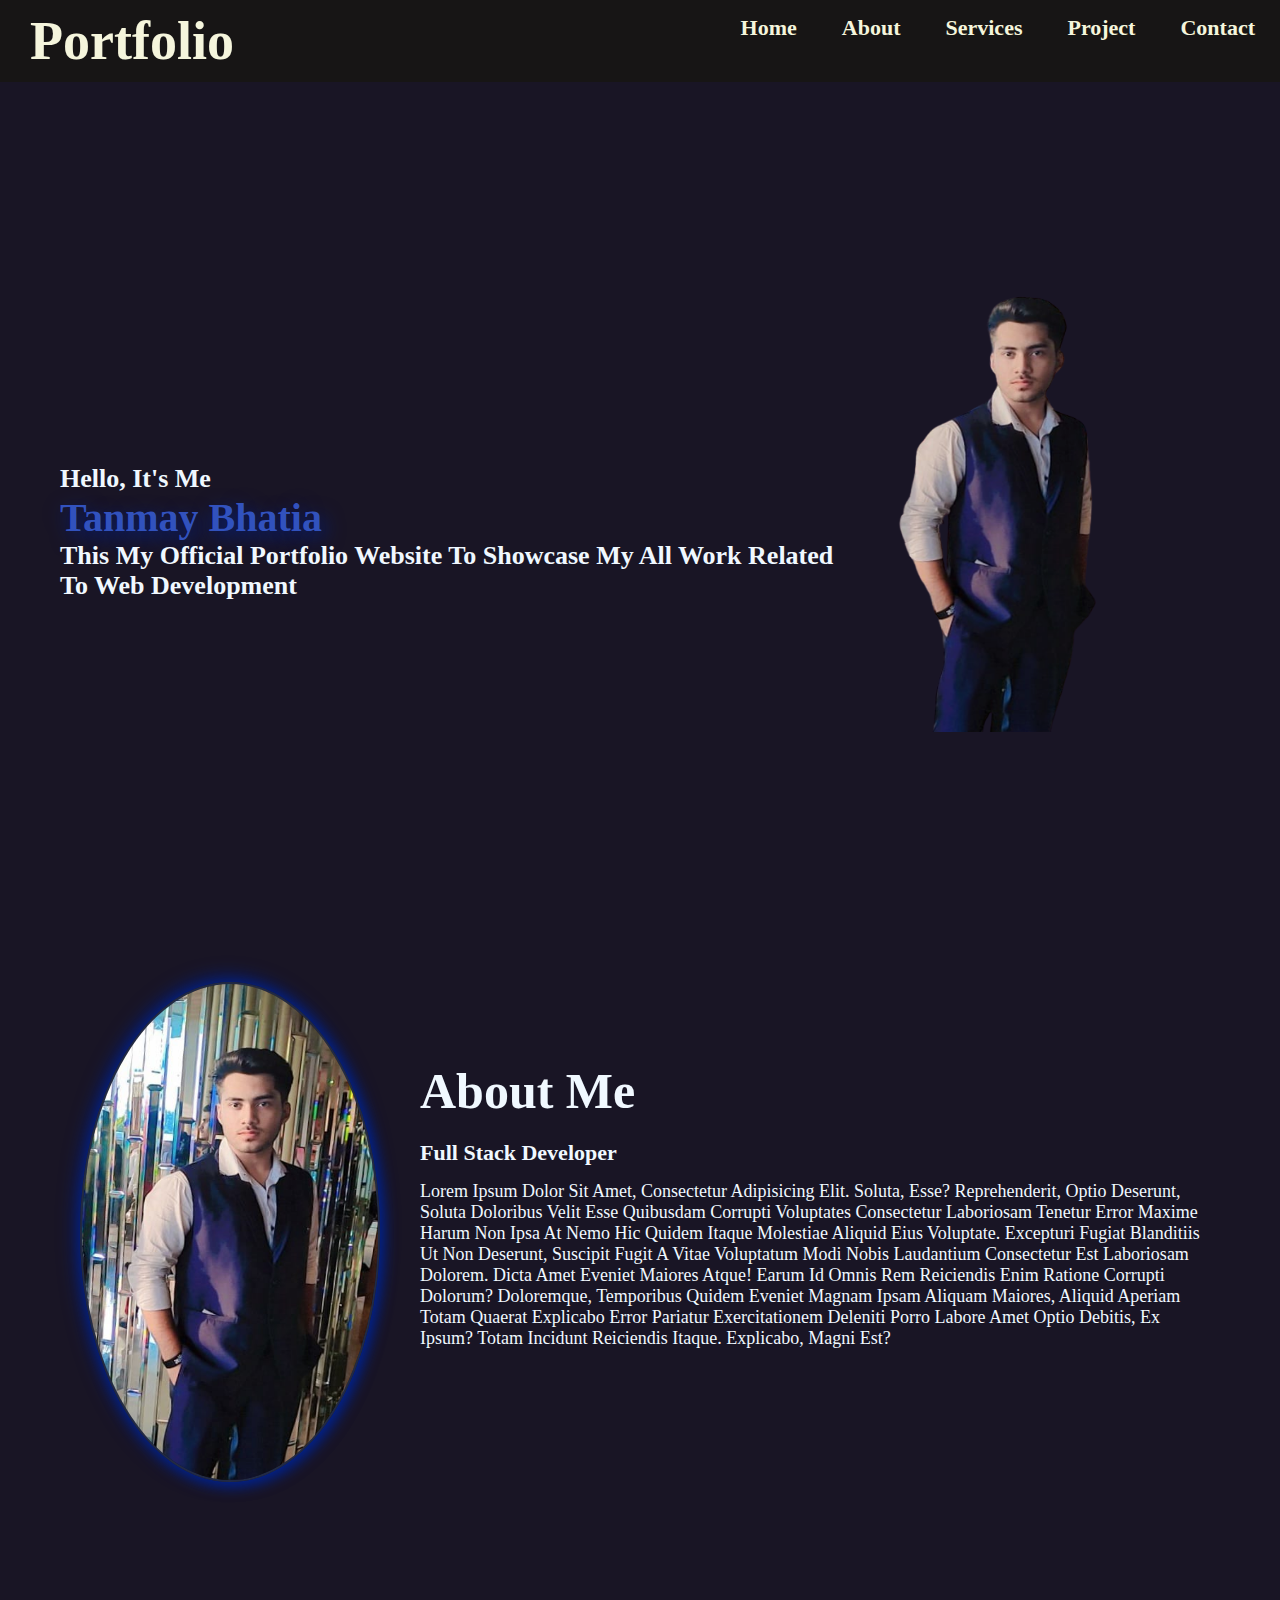
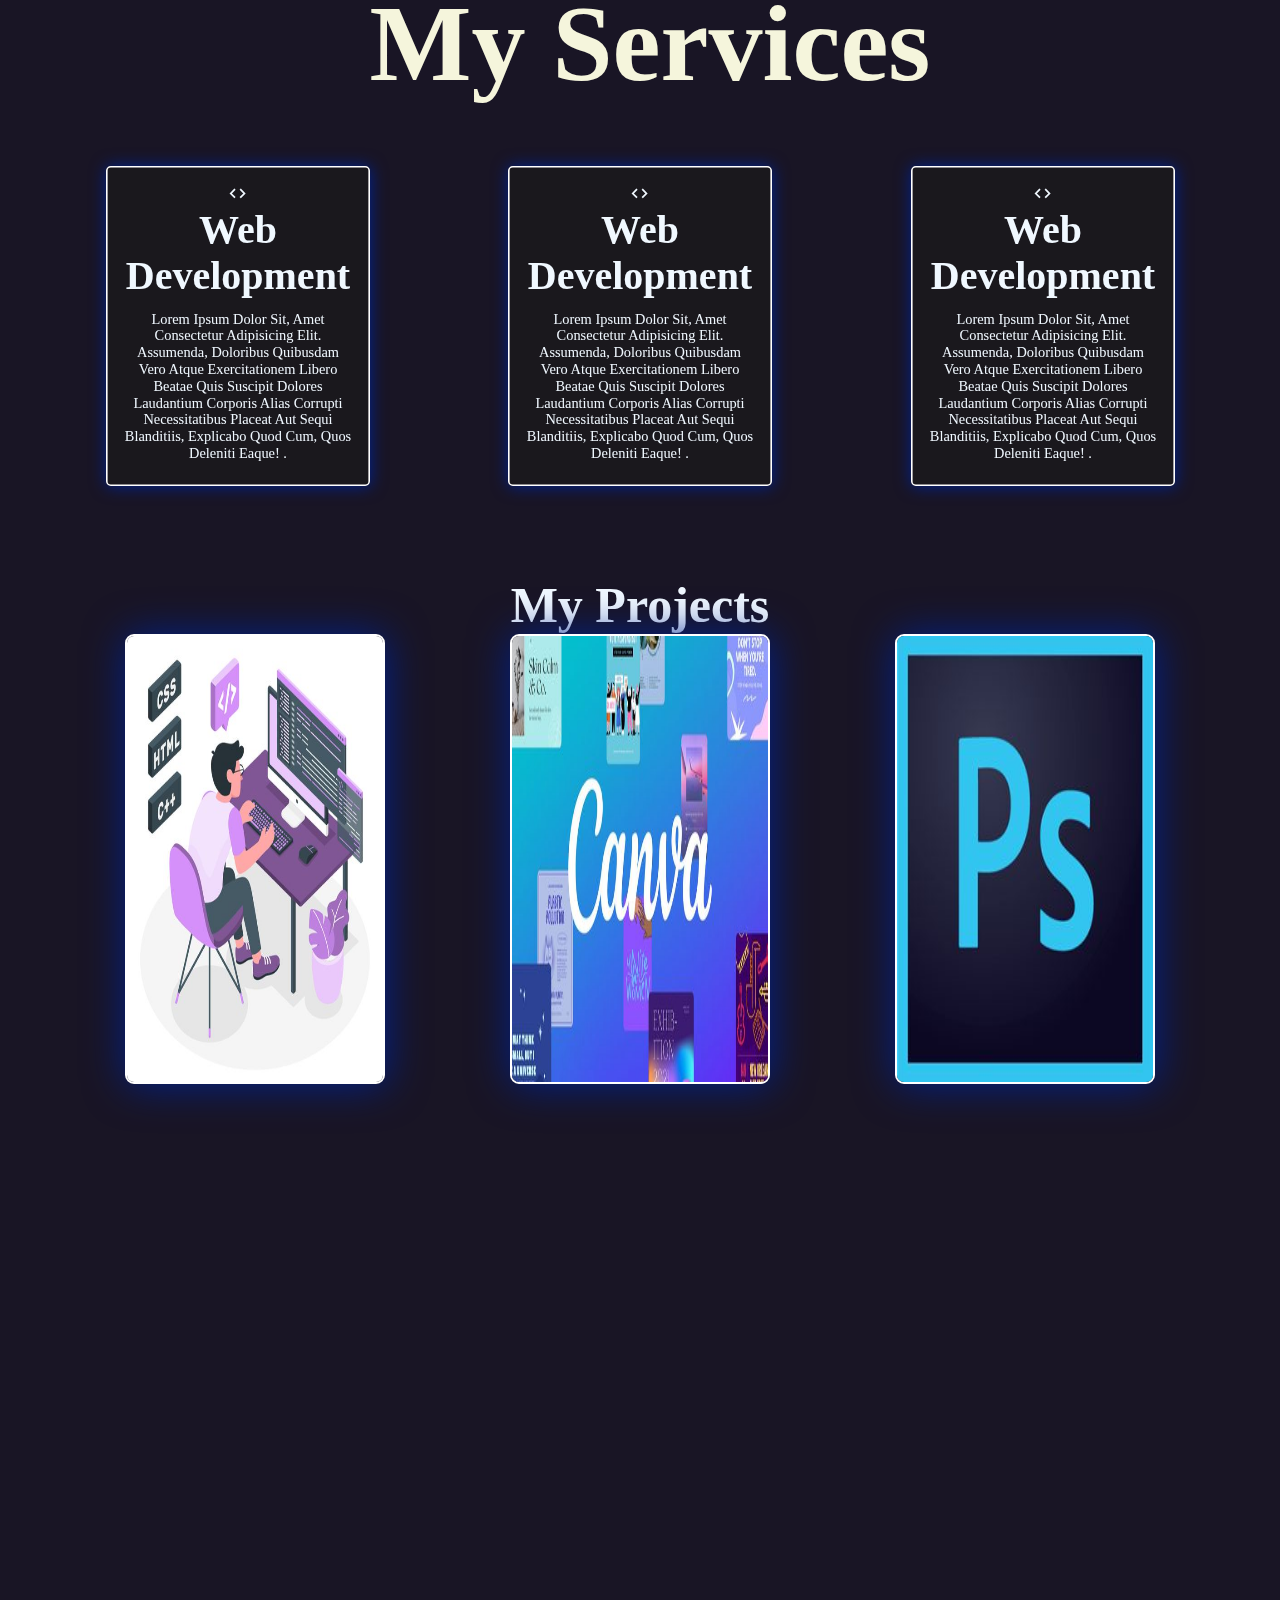
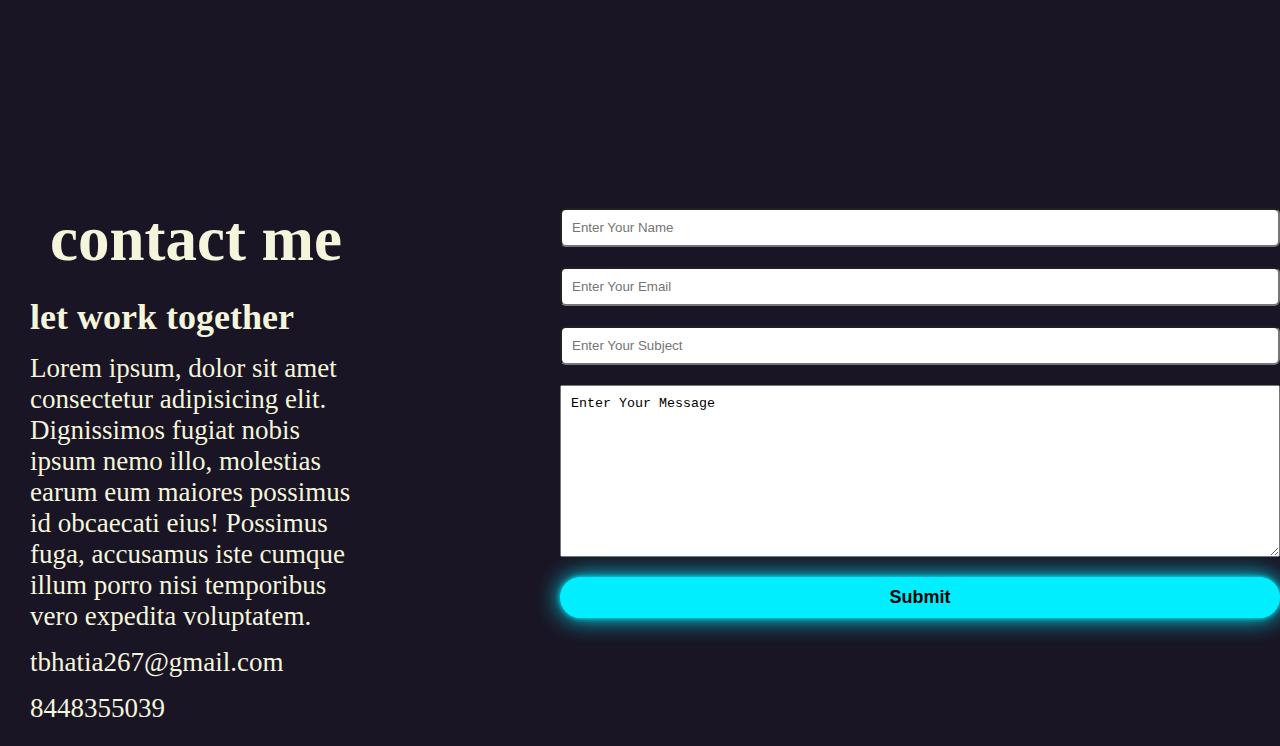
<file: portfolio/index.html>
<!DOCTYPE html>
<html lang="en">
<head>
    <meta charset="UTF-8">
    <meta name="viewport" content="width=device-width, initial-scale=1.0">
    <title>Document</title>
    <link rel="stylesheet" href="style.css">
    <link href='https://unpkg.com/boxicons@2.1.4/css/boxicons.min.css' rel='stylesheet'>
    <link rel="stylesheet" href="https://fonts.googleapis.com/css2?family=Material+Symbols+Outlined:opsz,wght,FILL,GRAD@20..48,100..700,0..1,-50..200" />
</head>
<body>
    <header >
        <div class="container">
        <h3 class="title">portfolio</h3>
        <nav>
                <ul>
                    <li><a href="#"></a>home</li>
                    <li><a href="#"></a>about</li>
                    <li><a href="#"></a>services</li>
                    <li><a href="#"></a>project</li>
                    <li><a href="#"></a>contact</li>
                </ul>
        </nav>
    </div>
    </header>
    <section >
        <div class="home">
        <div class="detel">
            <h3>Hello, it's me </h3>
            <h1><span class="name">tanmay bhatia </span></h1>
            <h3>this my official portfolio website to showcase my all work related</h3>
            <h3>to web development</h3>
        </div>
        <div class="setimg">
            <img src="mimg.png" class="image" alt="">
        </div>
        </div>
    </section>
    <section class="about">
        <div class="about-img">
            <div class="setimg">
            <img src="myimg.jpeg" class="abimage">
            </div>
        </div>
        <div class="abtext">
            <h2>about me</h2>
            <h4>full stack developer</h4>
            <p>Lorem ipsum dolor sit amet, consectetur adipisicing elit. Soluta, esse? Reprehenderit, optio deserunt, soluta doloribus velit esse quibusdam corrupti voluptates consectetur laboriosam tenetur error maxime harum non ipsa at nemo hic quidem itaque molestiae aliquid eius voluptate. Excepturi fugiat blanditiis ut non deserunt, suscipit fugit a vitae voluptatum modi nobis laudantium consectetur est laboriosam dolorem. Dicta amet eveniet maiores atque! Earum id omnis rem reiciendis enim ratione corrupti dolorum? Doloremque, temporibus quidem eveniet magnam ipsam aliquam maiores, aliquid aperiam totam quaerat explicabo error pariatur exercitationem deleniti porro labore amet optio debitis, ex ipsum? Totam incidunt reiciendis itaque. Explicabo, magni est?</p>
        </div>
    </section>
    <section>
        <div class="services">
            <div class="title">
                <h1>my services</h1>
            </div>
            <div class="con">
                <div class="card">
                    <span class="material-symbols-outlined">code</span>
                    <h2>web development</h2>
                    <p>Lorem ipsum dolor sit, amet consectetur adipisicing elit. Assumenda, doloribus quibusdam vero atque exercitationem libero beatae quis suscipit dolores laudantium corporis alias corrupti necessitatibus placeat aut sequi blanditiis, explicabo quod cum, quos deleniti eaque! .</p>
                </div>
                <div class="card">
                    <span class="material-symbols-outlined">code</span>
                    <h2>web development</h2>
                    <p>Lorem ipsum dolor sit, amet consectetur adipisicing elit. Assumenda, doloribus quibusdam vero atque exercitationem libero beatae quis suscipit dolores laudantium corporis alias corrupti necessitatibus placeat aut sequi blanditiis, explicabo quod cum, quos deleniti eaque! .</p>
                </div>
                <div class="card">
                    <span class="material-symbols-outlined">code</span>
                    <h2>web development</h2>
                    <p>Lorem ipsum dolor sit, amet consectetur adipisicing elit. Assumenda, doloribus quibusdam vero atque exercitationem libero beatae quis suscipit dolores laudantium corporis alias corrupti necessitatibus placeat aut sequi blanditiis, explicabo quod cum, quos deleniti eaque! .</p>
                </div>
            </div>
        </div>
    </section>
    <section>
        <h2 id="mp">my projects</h2>
        <div class="con2">
        <div class="wrapper">
            <div class="image1">
                <img src="wd.jpg" alt="">
                <div class="content1">
                    <p>Lorem ipsum dolor sit amet consectetur adipisicing elit.
                        <button class="btn"><a href="">view</a></button>
                    </p>
                </div>
            </div>
        </div>
        <div class="wrapper">
            <div class="image1">
                <img src="canv.jpg" alt="">
                <div class="content1">
                    <p>Lorem ipsum dolor sit amet consectetur adipisicing elit.
                        <button class="btn"><a href="">view</a></button>
                    </p>
                </div>
            </div>
        </div>
        <div class="wrapper">
            <div class="image1">
                <img src="ps.jpg" alt="">
                <div class="content1">
                    <p>Lorem ipsum dolor sit amet consectetur adipisicing elit.
                        <button class="btn"><a href="">view</a></button>
                    </p>
                </div>
            </div>
        </div>
    </div>
    </section>
    <section>
        <div class="cont3">
            <div class="contact">
                <h2 >contact <span>me</span></h2>
                <h3>let work together</h3>
                <p>Lorem ipsum, dolor sit amet consectetur adipisicing elit. Dignissimos fugiat nobis ipsum nemo illo, molestias earum eum maiores possimus id obcaecati eius! Possimus fuga, accusamus iste cumque illum porro nisi temporibus vero expedita voluptatem.</p>

                <p>tbhatia267@gmail.com</p>
                <p>8448355039</p>
            </div>
            <div class="form">
                <form action="">
                    <input type="text" placeholder="Enter Your Name">
                    <input type="name" placeholder="Enter Your Email" name="" id="">
                    <input type="text" placeholder="Enter Your Subject">
                    <textarea name="" id="" cols="30" rows="10">Enter Your Message</textarea>
                    <input type="submit" value="submit" class="submit">
                </form>
            </div>
        </div>        
    </section>

</body>
</html>
</file>
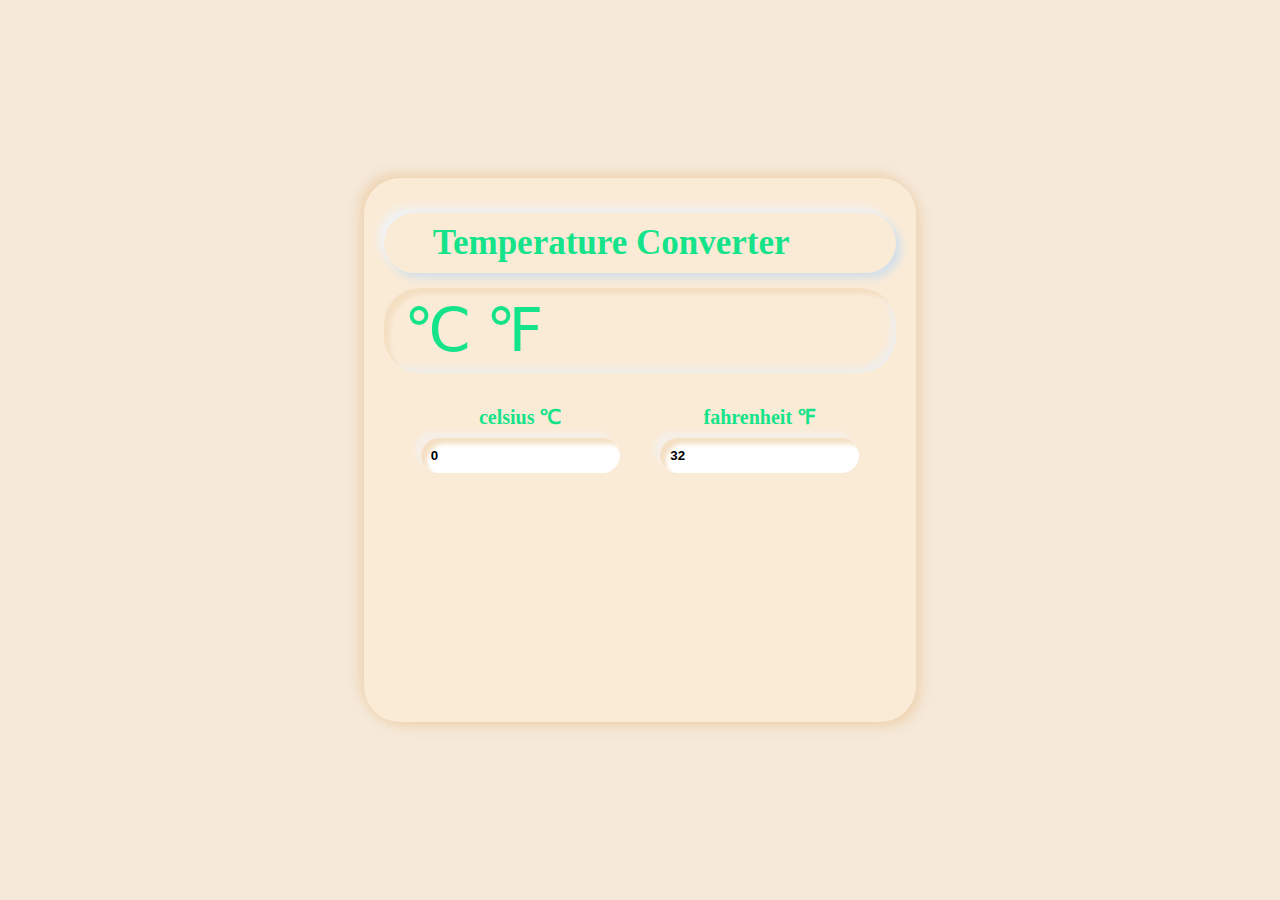
<file: temperature/index.html>
<!DOCTYPE html>
<html lang="en">
<head>
    <meta charset="UTF-8">
    <meta name="viewport" content="width=device-width, initial-scale=1.0">
    <title>Temperature Converter</title>
    <link rel="stylesheet" href="https://cdnjs.cloudflare.com/ajax/libs/font-awesome/6.4.2/css/all.min.css" integrity="sha512-z3gLpd7yknf1YoNbCzqRKc4qyor8gaKU1qmn+CShxbuBusANI9QpRohGBreCFkKxLhei6S9CQXFEbbKuqLg0DA==" crossorigin="anonymous" referrerpolicy="no-referrer" />
    <link rel="stylesheet" href="style.css">
</head>
<body>
    <div class="container">
        <div class="header">
            <span class="heading">Temperature Converter</span>
            <span class="icon"><i class="fas fa-temperature-high"></i></span>
        </div>
        <div class="text-symbol">
            <span>&#8451 &#8457</span>
            <span class="tempicon"><i class="fas fa-cloud-sun-rain"></i></span>
        </div>
        <div class="inptemp">
        <div class="celsius">
            <span class="text_celsius">celsius &#8451</span>
            <input type="number" value="0" id="celsius">
        </div>
        <div class="farenheit">
            <span class="text_fahrenheit">fahrenheit &#8457</span>
            <input type="number" value="32" id="fahrenheit">
        </div>
    </div>
    </div>
    <script>
        var c = document.getElementById("celsius");
        var f = document.getElementById("fahrenheit");
        c.addEventListener('input' ,function(){
            let cel=this.value;
            let fah=(cel*9/5)+32;
            if(!Number.isInteger(fah)){
                fah = fah.toFixed(4);
            }
            f.value=fah;
            
        });
        f.addEventListener('input',function(){
            let fah=this.value;
            let cel=(fah-32)*5/9;
            if(!Number.isInteger(fah)){
                cel = cel.toFixed(4);
            }
            c.value=cel;

        })
    </script>
</body>
</html>
</file>
<file: portfolio/style.css>
*{
    box-sizing: border-box;
    margin: 0%;
    padding: 0%;
}
body{
    background-color:rgb(25, 21, 37) ;
}
header {
    background-color: rgba(23, 21, 21);
    
    
}

.title{
    text-transform: capitalize;
    font-size: 6vh;
    color: beige;
    animation: slideright 1s ease forwards;
    margin-left: 20px;
}
.container div{
    box-shadow: 50px 70px white ;
}
.container{
    display: flex;
    justify-content: space-between;
    padding: 10px ;
    background-attachment: fixed;
}
ul{
    display: flex;
    list-style: none;
    cursor: pointer;
    margin-top: 5px;
    margin-right: 15px;
}
ul li{
    margin-left:45px ;
    text-transform: capitalize;
    color: beige;
    animation: slidetop 1s ease forwards;
    font-size: 22px;

}
ul {
    font-weight:600;
    transition: 0.3s;
}
ul li:hover{
   /* color: #3354c2f7;
    font-size: 26px;*/
    box-shadow: 7px 9px 30px #202020 ,-7px -9px 40px #383838;
    height: 30px;
    width: 100px;
    font-size: 24px;
    border-radius: 5px;
    text-align: center;
}
.home{
    position: relative;
    width: 100%;
    height: 100vh;
    background-size: cover;
    background-position: center;
    display: flex;
    align-items: center;
    padding: 0 60px;
    color: aliceblue;
}
.home h3{
    text-transform: capitalize;
    font-size: 26px;
}
.home h1{
    text-transform: capitalize;
    font-size: 40px;
    animation: slideright 2.4s ease forwards;
}
.setimg{
    object-fit: cover;
    height: 500px;
    width: 300px;
    margin-bottom: 100px
}
.image{

    filter: drop-shadow(10px 14px 50px  rgb(97, 89, 124));
    filter:brightness(90%);
    margin-left: 20px;
    /*box-shadow: 1px 1px 40px #012290f7;*/
    /*border:2px solid #222b46f7;*/
    height: 100%;
    width: 100%;
    animation: slidetop 2s ease forwards;
    
}
.name{
    text-shadow:3px 6px 20px #012290f7;
    color:#3354c2f7;
}
.abimage{
    border-radius: 50%;
    margin-left: 80px;
    box-shadow: 3px 4px 14px #012290f7 ,-2px -3px 20px #012290f7;
    border:2px solid #222b46f7;
    height: 100%;
    width: 100%;
        
}
.about-img img{
    margin-bottom: 120px;
}
.about{
    display: flex;
    color: aliceblue;
}
.abtext{
    margin: 80px;
    margin-left: 120px;
    text-transform: capitalize;
}
h2{
    font-size: 50px;
}
h4{
   margin-top: 20px;
   font-size: 22px; 
}
.home h3{
    animation: slideBottom 1s ease forwards;
}
p{
    margin-top: 15px;
    font-size: 18px;
}
.card{
    height: 400px;
    width: 330px;
    color: aliceblue;
    background-color: rgba(27, 26, 26, 0.665);
    margin-bottom: 50px;
    border: 2px solid white;
    border-radius: 6px;
    margin-top: 20px;
    padding: 20px;
    text-align: center;
    text-transform: capitalize;
    transition: 0.3s;
}
.con{
    display: flex;
    justify-content: space-evenly;
}
.title{
    text-align: center;
    text-transform: capitalize;
}
.card{
    cursor: pointer;
    box-shadow: 1px 1px 20px #012290f7;
    
        -webkit-transform: scale(0.8);
                transform: scale(0.8);
      }
    
.card:hover{
    /* width: 340px;
    height: 470px; */
    /* animation: scale-up-center 0.4s cubic-bezier(0.390, 0.575, 0.565, 1.000) ;  */
    -webkit-transform: scale(0.9);
    transform: scale(0.9);
    
}
/* @-webkit-keyframes scale-up-center {
    
    100% {
      -webkit-transform: scale(1);
              transform: scale(1);
    }
  } */
  /* @keyframes scale-up-center {
    0% {
      -webkit-transform: scale(0.5);
              transform: scale(0.5);
    }
    100% {
      -webkit-transform: scale(1);
              transform: scale(1);
    }
  } */
  
.wrapper img{
    width: 260px;
    height: 50vh;
    border: 2px solid white;
    box-shadow: 1px 1px 40px #012290f7;
}
.image1 {
    width:100%;
    height: 100%;
    object-fit: cover;
    position: relative;
}
.image1 img{
    border-radius: 9px;
    display: block;
}
.con2{
    display: flex;
    justify-content: space-evenly;
    align-items: center;
    margin-bottom: 110px;
    
}
#mp {
    text-transform: capitalize;
    display: flex;
    justify-content: center;
    color: aliceblue;
    font-family:Cambria, Cochin, Georgia, Times, 'Times New Roman', serif;
}

.content1 p{
    margin:3px ;
    background: rgba(0,0,0, 0.6);
    display: flex;
    justify-content: center;
    align-items: center;
    flex-direction: column;
    width: 97%;
    height: 95%;
    top: 0;
    left: 0;
    position: absolute;
    opacity: 0;
    transition: 0.6s;
}
.content1 p:hover{
    opacity: 1;
}
.btn{
    border: 1px solid rgb(246, 238, 238);
    border-radius: 4px;
    margin-top:50px; 
    background: transparent;
}
.btn a{
    padding: 4px 9px;
    text-decoration: none;
    font-weight: 600;
    font-size: 16px;
    background: transparent;
    color: rgba(203, 186, 186, 0.901);

}
.cont3{
    width: 100%;
    display: flex;
    align-items: center;
    margin-top: 55%;
    margin-bottom: 10%;
}
.contact{
    display: block;
    width: 650px;
    height: 400px;
    color: beige;
}
.contact h2{
    text-align: center;
    margin-bottom: 20px;
    font-size: 7vb;
    animation: slideright 1s ease forwards;
}
.contact h3{
    font-size: 4vb;
    animation: slideright 1s ease forwards;
}
.contact p{
    font-size: 3vh;
    animation: slideright 1s ease forwards;
}
.contact{
    margin-left: 30px;
}
.form{
    margin-left: 2vb;
}
.form form{
    display: flex;
    flex-direction: column;
    margin-left: 20vb;
}
.form form input ,form textarea{
    width: 80vh;
    padding: 10px ;
    margin-top: 20px;
}
.submit {
    border-radius: 100px;
    font-size: large;
    font-weight: 600;
    text-transform: capitalize;
    background-color: #0ef;
    border: none;
    box-shadow: 0 0 5px #0ef,0 0 25px #0ef;
    animation: slidetop 1s ease forwards;
    cursor: pointer;
}
input :last-c1hild{
    margin-top: 100px;
}
input{
    border-radius: 6px;
}
@keyframes slideright{
    0%{
        transform: translateX(-100px);
        opacity: 0;
    }
    100%{
        transform: translateX(0px);
        opacity:1;
    }
}
@keyframes slidetop{
    0%{
        transform: translatey(100px);
        opacity: 0;
    }
    100%{
        transform: translatey(0px);
        opacity:1;
    }
}
@keyframes slideBottom{
    0%{
        transform: translatey(-100px);
        opacity: 0;
    }
    100%{
        transform: translatey(0px);
        opacity:1;
    }
}
</file>
<file: temperature/style.css>
*{
    margin:0;
    padding: 0;
}
:root{
    --primary-color:#15e38a;
}
body{
    display: flex;
    align-items: center;
    justify-content: center;
    width: 100%;
    height: 100vh;
    background-color:rgb(245, 233, 218);
}
.container{
    max-width: 530px;
    width: 40vw;
    min-height: 340px;
    height: 56vh;
    border-radius: 36px;
    background-color: antiquewhite;
    box-shadow: 5px 5px 12px rgb(239, 213, 180),-5px -5px 12px rgb(239, 213, 180);
    padding: 20px;
    margin: 20px;

}
.header{
    display: flex;
    align-items: center;
    justify-content: space-around;
    color: var(--primary-color);
    font-size: 35px;
    font-weight: bold;
    padding: 5px;
    margin-top: 15px;
    border-radius: 31px;
    box-shadow: 5px 5px 8px rgb(209, 223, 235),-5px -5px 8px rgb(239, 243, 247);
    padding: 10px 20px;
}
.fa-temperature-high{
    font-size: 70px;
}
.text-symbol    {
    height: 85px;
    display: flex;
    align-items: center;
    justify-content: space-between;
    color: var(--primary-color);
    padding: 0 20px;
    font-size:60px ;
    margin: 15px 0;
    border-radius: 36px;
    box-shadow: inset 6px 6px 4px rgb(244, 223, 195),
                inset -6px -6px 4px rgb(241, 237, 232);
}
input{
    padding: 10px;
    font-weight: bold;
    border: none;
    border-radius:36px ;
    margin: 4px;
    box-shadow: inset 6px 6px 4px rgb(245, 224, 197),-6px -6px 4px rgb(245, 239, 231);
}
.text_celsius,.text_fahrenheit{
    font-size: 20px;
    display: block;
    text-align: center;
    font-weight: bold;
    color: var(--primary-color);
    padding: 5px 0;
}
.inptemp{
    display: flex;
    justify-content: space-evenly;
    align-items: center;
    height: 100px;
}
</file>
